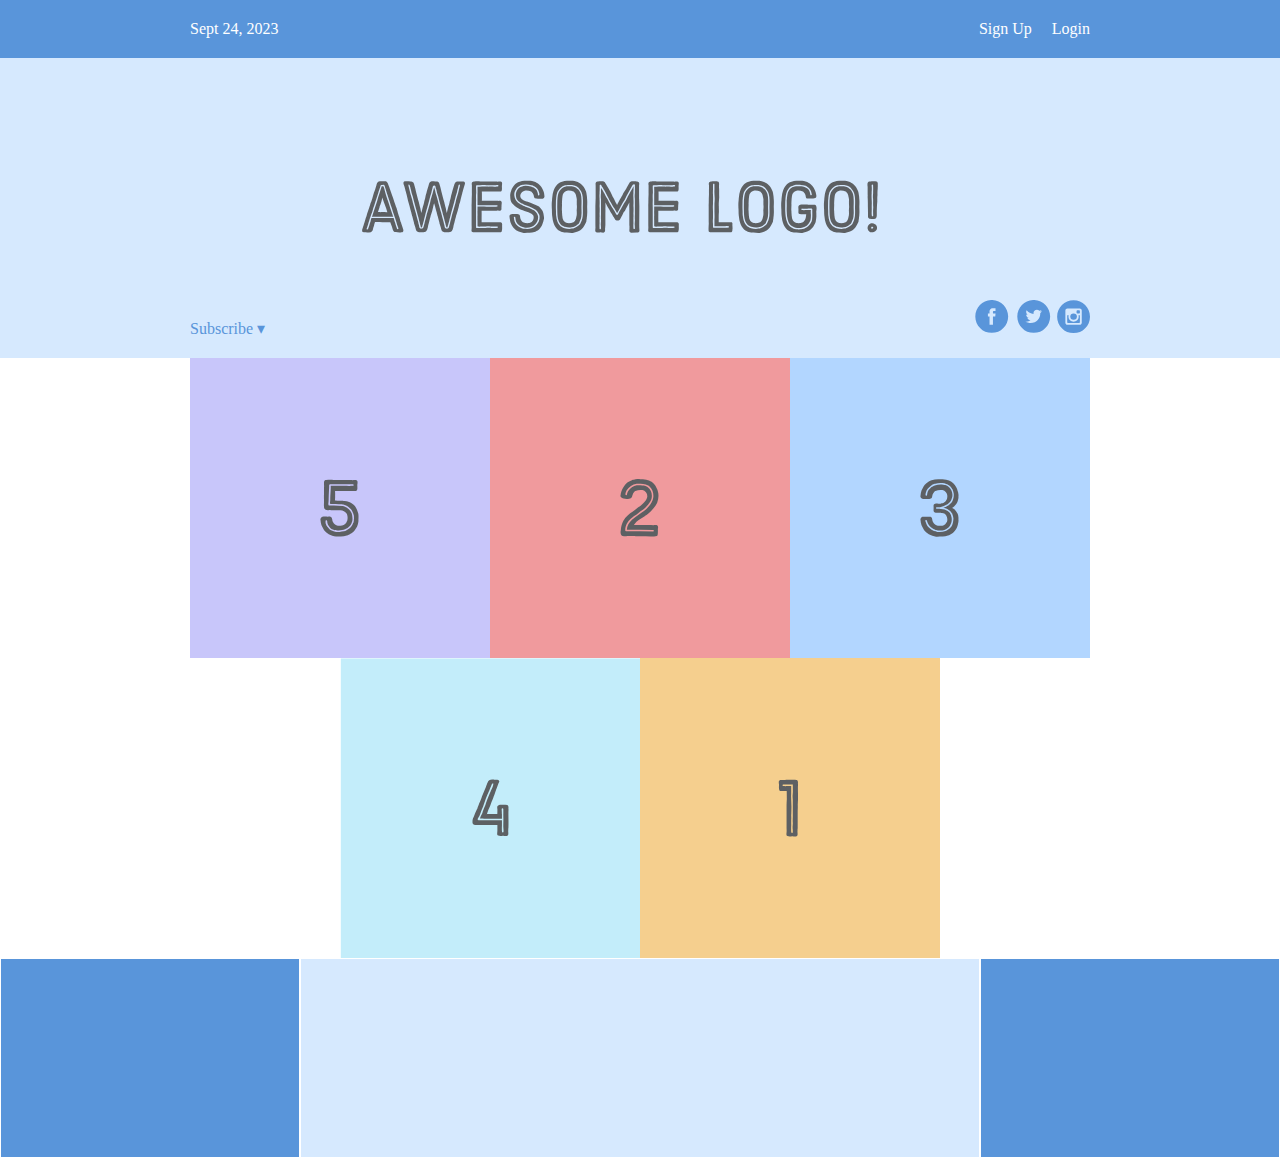
<file: 0x00-flexbox/index.html>
<!DOCTYPE html>
<html lang="en">

<head>
    <meta charset="UTF-8">
    <meta name="viewport" content="width=device-width, initial-scale=1.0">
    <title>Flexbox</title>
    <link rel="stylesheet" href="styles/main.css">
</head>

<body>
    <div class="menu-container">
        <div class="menu">
            <div class="date">Sept 24, 2023</div>
            <div class="links">
                <div class="signup"> Sign Up</div>
                <div class="login">Login</div>
            </div>
        </div>
    </div>

    <div class="header-container">
        <div class="header">
            <div class="subscribe">Subscribe &#9662;</div>
            <div class="logo"><img src="images/awesome-logo.svg" alt="logo"></div>
            <div class="social"><img src="images/social-icons.svg" alt="social"></div>
        </div>
    </div>

    <div class="photo-grid-container">
        <div class="photo-grid">
            <div class="photo-grid-item first-item">
                <img src="images/one.svg" alt="">
            </div>
            <div class="photo-grid-item">
                <img src="images/two.svg" alt="">
            </div>
            <div class="photo-grid-item">
                <img src="images/three.svg" alt="">
            </div>
            <div class="photo-grid-item">
                <img src="images/four.svg" alt="">
            </div>
            <div class="photo-grid-item last-item">
                <img src="images/five.svg" alt="">
            </div>
        </div>
    </div>

    <div class="footer">
        <div class="footer-item footer-one"> </div>
        <div class="footer-item footer-two"></div>
        <div class="footer-item footer-three"></div>
    </div>


</body>

</html>
</file>
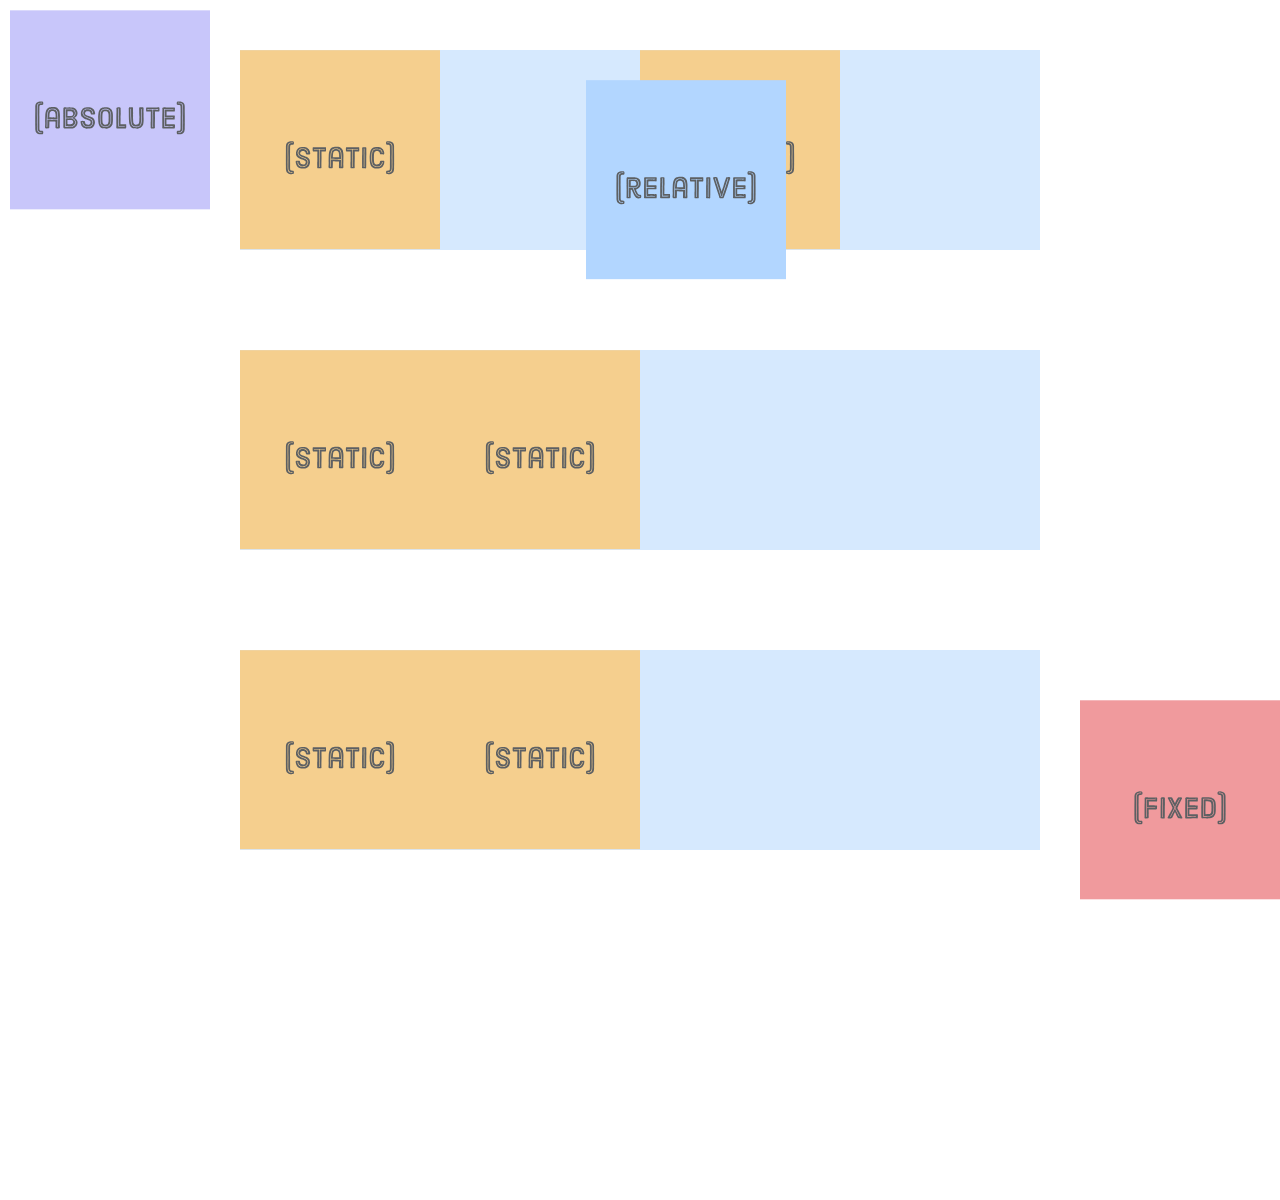
<file: 0x01-advanced-positioning/index.html>
<!DOCTYPE html>
<html lang="en">
<head>
    <meta charset="UTF-8">
    <meta name="viewport" content="width=device-width, initial-scale=1.0">
    <title>Document</title>
    <link rel="stylesheet" href="styles/main.css">
</head>
<body>

    <div class="container">
        <div class="example relative">
            <div class="item"><img src="images/static.svg" alt=""></div>
            <div class="item item-relative"><img src="images/relative.svg" alt=""></div>
            <div class="item"><img src="images/static.svg" alt=""></div>
        </div>
    </div>

    <div class="container">
        <div class="example absolute">
            <div class="item"><img src="images/static.svg" alt=""></div>
            <div class="item item-absolute"><img src="images/absolute.svg" alt=""></div>
            <div class="item"><img src="images/static.svg" alt=""></div>
        </div>
    </div>

    <div class="container">
        <div class="example fixed">
            <div class="item"><img src="images/static.svg" alt=""></div>
            <div class="item item-fixed"><img src="images/fixed.svg" alt=""></div>
            <div class="item"><img src="images/static.svg" alt=""></div>
        </div>
    </div>

    <div class=""></div>

    <script>
        var left = 0;

        function frame() {
            var element = document.querySelector('.item-relative');
            left += 2;
            element.style.left = left + 'px';
            if (left >= 300) {
                clearInterval(id)
            }
        }

        var id = setInterval(frame, 10)
    </script>
</body>
</html>
</file>
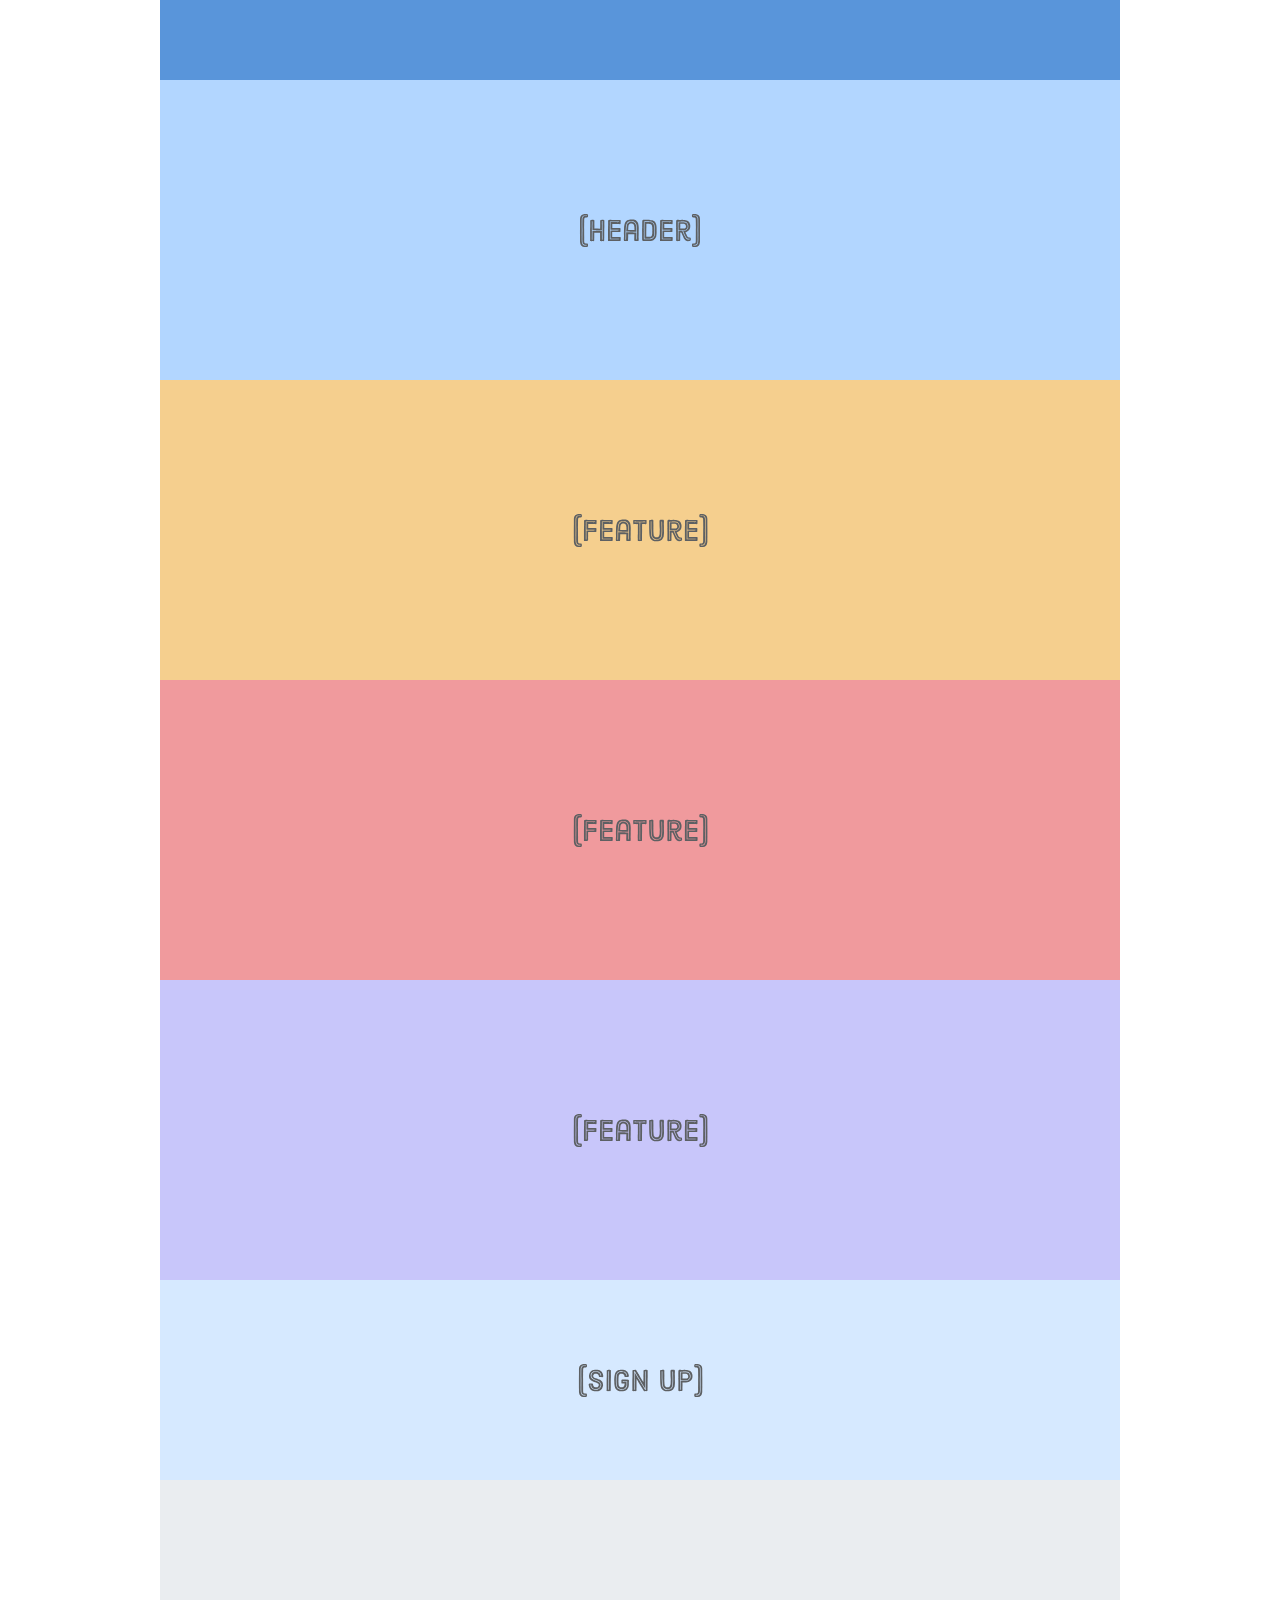
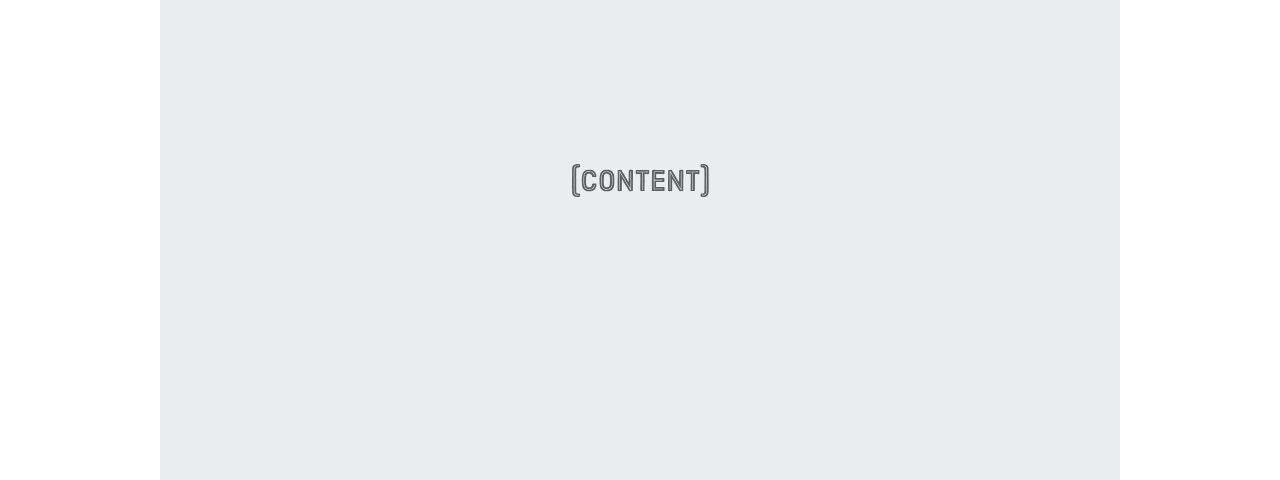
<file: 0x03-responsive-design/index.html>
<!DOCTYPE html>
<html lang="en">
<head>
    <meta charset="UTF-8">
    <meta name="viewport" content="width=device-width, initial-scale=1.0">
    <title>Resposnive Design</title>
    <link rel="stylesheet" href="styles/main.css">
</head>
<body>
    
    <div class="page">
        <div class="section menu"></div>
        <div class="section header">
            <img src="images/header.svg" alt="">
        </div>
        <div class="section content">
            <img src="images/content.svg" alt="">
        </div>
        <div class="section sign-up">
            <img src="images/sign-up.svg" alt="">
        </div>
        <div class="section feature-1">
            <img src="images/feature.svg" alt="">
        </div>
        <div class="section feature-2">
            <img src="images/feature.svg" alt="">
        </div>
        <div class="section feature-3">
            <img src="images/feature.svg" alt="">
        </div>
    </div>
</body>
</html>
</file>
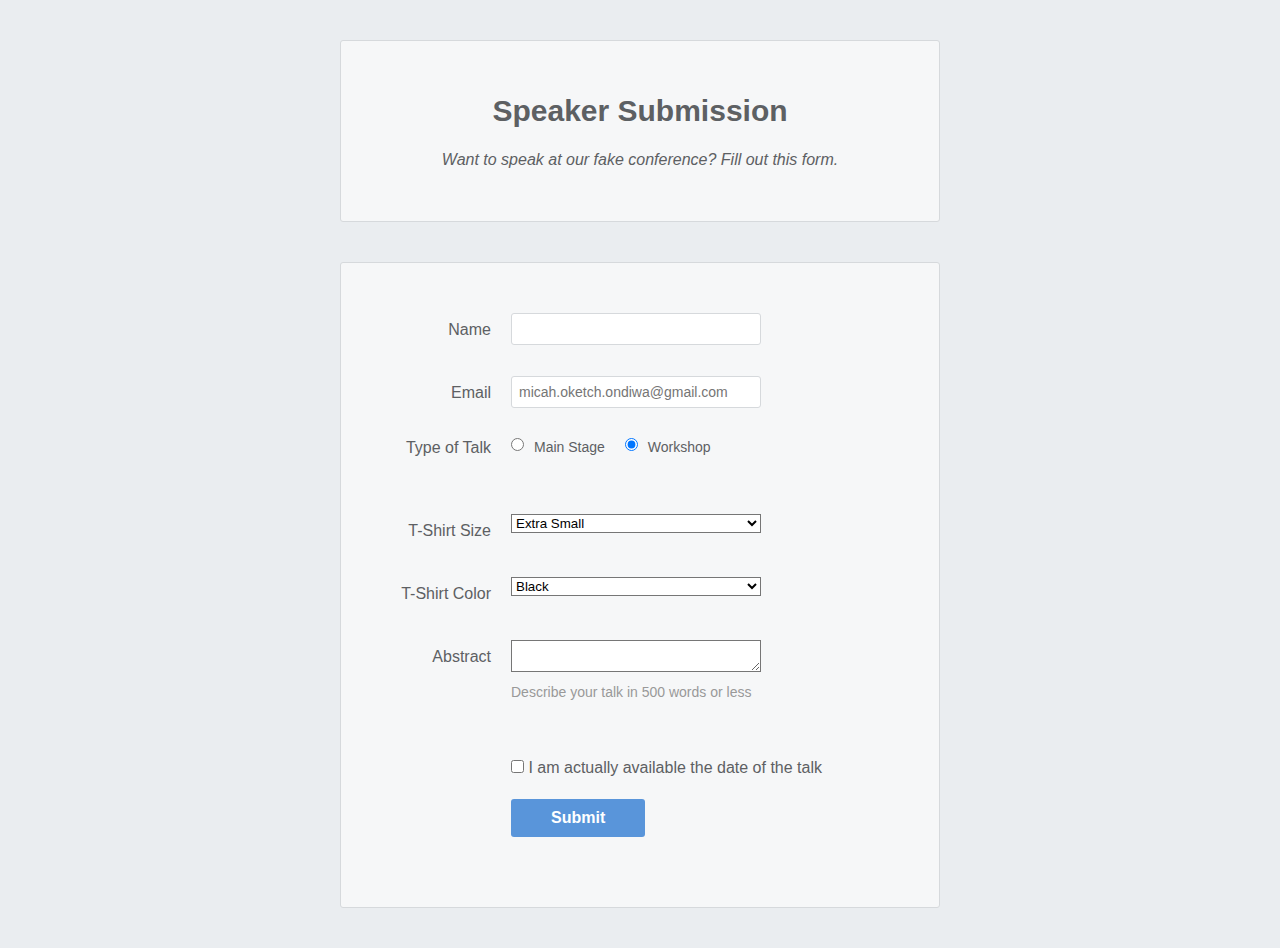
<file: 0x04-html-forms/index.html>
<!DOCTYPE html>
<html lang="en">

<head>
    <meta charset="UTF-8">
    <meta name="viewport" content="width=device-width, initial-scale=1.0">
    <title>HTML Forms</title>
    <link rel="stylesheet" href="styles/main.css">
</head>

<body>

    <header class="speaker-form-header">
        <h1>Speaker Submission</h1>
        <p><em>Want to speak at our fake conference? Fill out this form.</em></p>
    </header>
    <form action="" method="get" class="speaker-form">
        <div class="form-row">
            <label for="full-name">Name</label>
            <input id="full-name" name='full-name' type='text' />
        </div>
        <div class="form-row">
            <label for="email">Email</label>
            <input type="email" name="email" id="email" placeholder="micah.oketch.ondiwa@gmail.com" />
        </div>

        <fieldset class="legacy-form-row">
            <legend>Type of Talk</legend>
            <input id="talk-type-1" name='talk-type' type='radio' value='main-stage' />
            <label for="talk-type-1" class="radio-label">Main Stage</label>
            <input type="radio" name="talk-type" id="talk-type-2" value="workshop" checked />
            <label for="talk-type-2" class="radio-label">Workshop</label>
        </fieldset>

        <div class='form-row'>
            <label for='t-shirt'>T-Shirt Size</label>
            <select id='t-shirt' name='t-shirt'>
              <option value='xs'>Extra Small</option>
              <option value='s'>Small</option>
              <option value='m'>Medium</option>
              <option value='l'>Large</option>
            </select>
          </div>

          <div class='form-row'>
            <label for='t-shirt'>T-Shirt Color</label>
            <select id='t-shirt' name='t-shirt'>
              <option value='xs'>Black</option>
              <option value='s'>White</option>
              <option value='m'>Gray</option>
              <option value='l'>Any</option>
            </select>
          </div>

        <div class="form-row">
            <label for="abstract">Abstract</label>
            <textarea name="abstract" id="abstract"></textarea>
            <div class="instructions">Describe your talk in 500 words or less</div>
        </div>

        <div class="form-row">
            <label class='checkbox-label' for="available">
            <input type="checkbox" id="available" name="available" value="is-available" />
            <span>I am actually available the date of the talk</span>
        </label>
        </div>

        <div class="form-row">
            <button>Submit</button>
        </div>

    </form>

</body>

</html>
</file>
<file: 0x00-flexbox/styles/main.css>
* {
    margin: 0;
    padding: 0;
    box-sizing: border-box;
}

.menu-container {
    color: #fff;
    background-color: #5995DA;
    padding: 20px 0;
    justify-content: center;
    /* same sa magin: 0 auto; */
    display: flex;
}

.menu {
    /*border: 1px solid #fff;*/
    /*for debugging */
    width: 900px;
    display: flex;
    justify-content: space-between;
}

.links {
    /*border: 1px solid #fff;*/
    /*for debugging */
    display: flex;
    justify-content: flex-end;
}

.login {
    margin-left: 20px;
}

.signup {
    margin-left: auto;
}

.header-container {
    color: #5995DA;
    background-color: #D6E9FE;
    display: flex;
    justify-content: center;
}

.header {
    width: 900px;
    height: 300px;
    display: flex;
    justify-content: space-between;
    align-items: center;
    /* for vertical alignment of items */
}

.social,
.subscribe {
    /*border: 1px solid #fff;*/
    /*for debugging */
    align-self: flex-end;
    margin-bottom: 20px;
}

.photo-grid-container {
    display: flex;
    justify-content: center;
}

.photo-grid {
    width: 900px;
    display: flex;
    justify-content: center;
    flex-wrap: wrap;
    flex-direction: row;
    align-items: center;
}

.photo-grid-item {
    /*border: 1px solid #fff;*/
    width: 300px;
    height: 300px;
}

.first-item {
    order: 1;
}

.last-item {
    order: -1;
}

.footer {
    display: flex;
    justify-content: space-between;
}

.footer-item {
    border: 1px solid #fff;
    background-color: #D6E9FE;
    height: 200px;
    flex: 1;
}

.footer-one, 
.footer-three {
    background-color: #5995DA;
    flex: initial;
    width: 300px;
}
</file>
<file: 0x01-advanced-positioning/styles/main.css>
* {
    margin: 0;
    padding: 0;
    box-sizing: border-box;
}

body {
    height: 1200px;
}

.container {
    display: flex;
    justify-content: center;
}

.example {
    display: flex;
    justify-content: flex-start;

    width: 800px;
    margin: 50px 0;
    background-color: #D6E9FE;
}

.item img {
    display: block;
}

.item-relative {
    position: relative;
    top: 30px;
    right: 30px;
}

.item-absolute {
    position: absolute;
    top: 10px;
    left: 10px;
}

.item-fixed {
    position: fixed;
    bottom: 0;
    right: 0;
}
</file>
<file: 0x03-responsive-design/styles/main.css>
* {
    margin: 0;
    padding: 0;
    box-sizing: border-box;
}

/* Mobile Styles */
@media only screen and (max-width: 400px) {
    body {
        background-color: #F09A9D;

    }
}

/* Tablet Styles */
@media only screen and (min-width: 401px) and (max-width: 960px) {
    .sign-up,
    .feature-1,
    .feature-2,
    .feature-3 {
        width: 50%;
    }
}

/*Dsektop Style */
@media only screen and (min-width: 961px) {
    .page {
        width: 960px;
        margin: 0 auto;
    }
    .feature-1,
    .feature-2,
    .feature-3 {
        width: 33.3%;
    }
    .header {
        height: 400px;
    }
}

.page {
    display: flex;
    flex-wrap: wrap;
}

.section {
    width: 100%;
    height: 300px;
    display: flex;
    justify-content: center;
    align-items: center;
}

.menu {
    background-color: #5995DA;
    height: 80px;
}

.header {
    background-color: #B2D6FF;
}

.content {
    background-color: #EAEDF0;
    height: 600px;
    order: 2;
}

.sign-up {
    background-color: #D6E9FF;
    height: 200px;
    order: 1;
}

.feature-1 {
    background-color: #f5cf8e;
}

.feature-2 {
    background-color: #F09A9D;
}

.feature-3 {
    background-color: #C8C6FA;
}
</file>
<file: 0x04-html-forms/styles/main.css>
* {
    margin: 0;
    padding: 0;
    box-sizing: border-box;
}

body {
    color: #5D6063;
    background-color: #EAEDF0;
    font-family: 'Helvetica', 'Arial', sans-serif;
    font-size: 16px;
    line-height: 1.3;

    display: flex;
    flex-direction: column;
    align-items: center;
}

.speaker-form-header {
    text-align: center;
    background-color: #F6F7F8;
    border: 1px solid #D6D9DC;
    border-radius: 3px;

    width: 80%;
    margin: 40px 0;
    padding: 50px;
}

.speaker-form-header h1 {
    font-size: 30px;
    margin-bottom: 20px;

}

.speaker-form {
    background-color: #f6F7F8;
    border: 1px solid #D6D9DC;
    border-radius: 3px;

    width: 80%;
    padding: 50px;
    margin: 0 0 40px 0;
}

.form-row {
    margin-bottom: 40px;
    display: flex;
    justify-content: flex-start;
    flex-direction: column;
    flex-wrap: wrap;
}

.form-row input[type='text'],
.form-row input[type='email'] {
    background-color: #FFFFFFFF;
    border: 1px solid #D6D9DC;
    border-radius: 3px;
    width: 100%;
    padding: 7px;
    font-size: 14px;
}

.form-row label {
    margin-bottom: 15px;
}

@media only screen and (min-width: 700px) {

    .speaker-form-header,
    .speaker-form {
        width: 600px;
    }

    .form-row {
        flex-direction: row;
        align-items: flex-start;
        margin-bottom: 20px;
    }

    .form-row input[type='text'],
    .form-row input[type='email'],
    .form-row select,
    .form-row textarea {
        width: 250px;
        height: initial;
        background-color: #FFFFFFFF;

    }

    .form-row label {
        text-align: right;
        width: 120px;
        margin-top: 7px;
        padding-right: 20px;
    }

    .legacy-form-row {
        margin-bottom: 10px;
    }

    .legacy-form-row legend {
        width: 120px;
        text-align: right;
        padding-right: 20px;
    }

    .legacy-form-row legend {
        float: left;
    }

    .form-row .instructions {
        margin-left: 120px;
    }

    .form-row .checkbox-label {
        margin-left: 120px;
        width: auto;
    }
    .form-row button {
        margin-left: 120px;
    }
}

.form-row input[type='text']:invalid,
.form-row input[type='email']:invalid {
    border: 1px solid #D55C5F;
    columns: #D55C5F;
    box-shadow: none;
}

.legacy-form-row {
    border: none;
    margin-bottom: 40px;
}

.legacy-form-row legend {
    margin-bottom: 15px;
}

.legacy-form-row .radio-label {
    display: block;
    font-size: 14px;
    padding: 0 20px 0 10px;
}

.legacy-form-row .radio-label,
.legacy-form-row input[type='radio'] {
    float: left;
}

.form-row text {
    font-family: Helvetica, Arial, sans-serif;
    font-size: 14px;

    border: 1px solid #D6D9DC;
    border-radius: 3px;

    min-height: 200px;
    margin-bottom: 10px;
    padding: 7px;
    resize: none;
}

.form-row .instructions {
    color: #999999;
    font-size: 14px;
    margin-bottom: 30px;
}

.form-row .checkbox-label {
    margin-bottom: 0;
}

.form-row button {
    font-size: 16px;
    font-weight: bold;

    color: #FFFFFF;
    background-color: #5995DA;

    border: none;
    border-radius: 3px;

    padding: 10px 40px;
    cursor: pointer;
}

.form-row button:hover {
    background-color: #76AEED;
}

.form-rown button:active {
    background-color: #407FC7;
}
</file>
